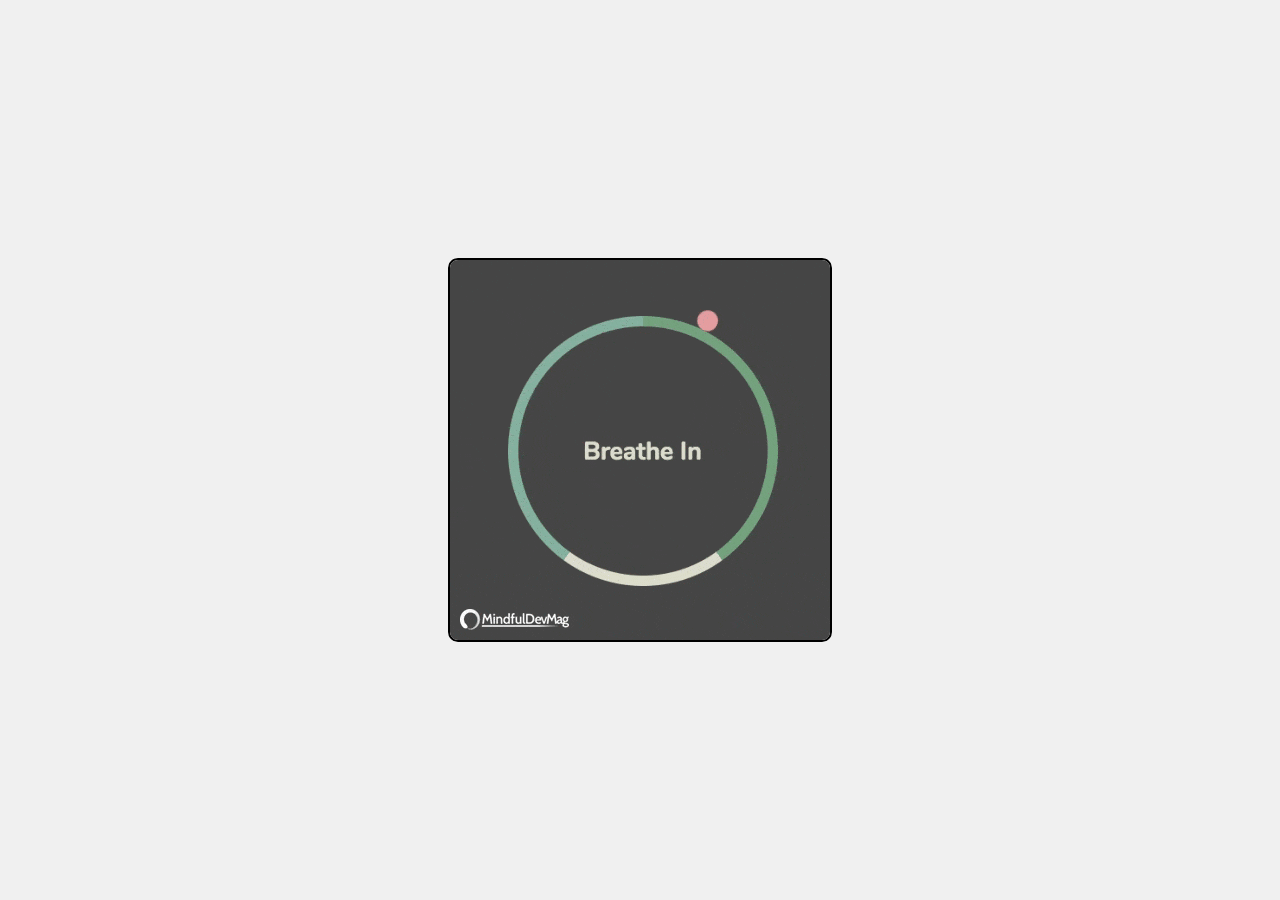
<file: breathe.html>
<!DOCTYPE html>
<html lang="en">
<head>
  <meta charset="UTF-8">
  <meta name="viewport" content="width=device-width, initial-scale=1.0">
  <title>Breathing GIF</title>
  <style>
    body {
      display: flex;
      justify-content: center;
      align-items: center;
      height: 100vh;
      margin: 0;
      background-color: #f0f0f0;
    }

    img {
      max-width: 100%;
      height: auto;
      border: 2px solid #000;
      border-radius: 10px;
    }
  </style>
</head>
<body>
  <img src="424-breathing.gif" alt="Breathing GIF">
</body>
</html>
</file>
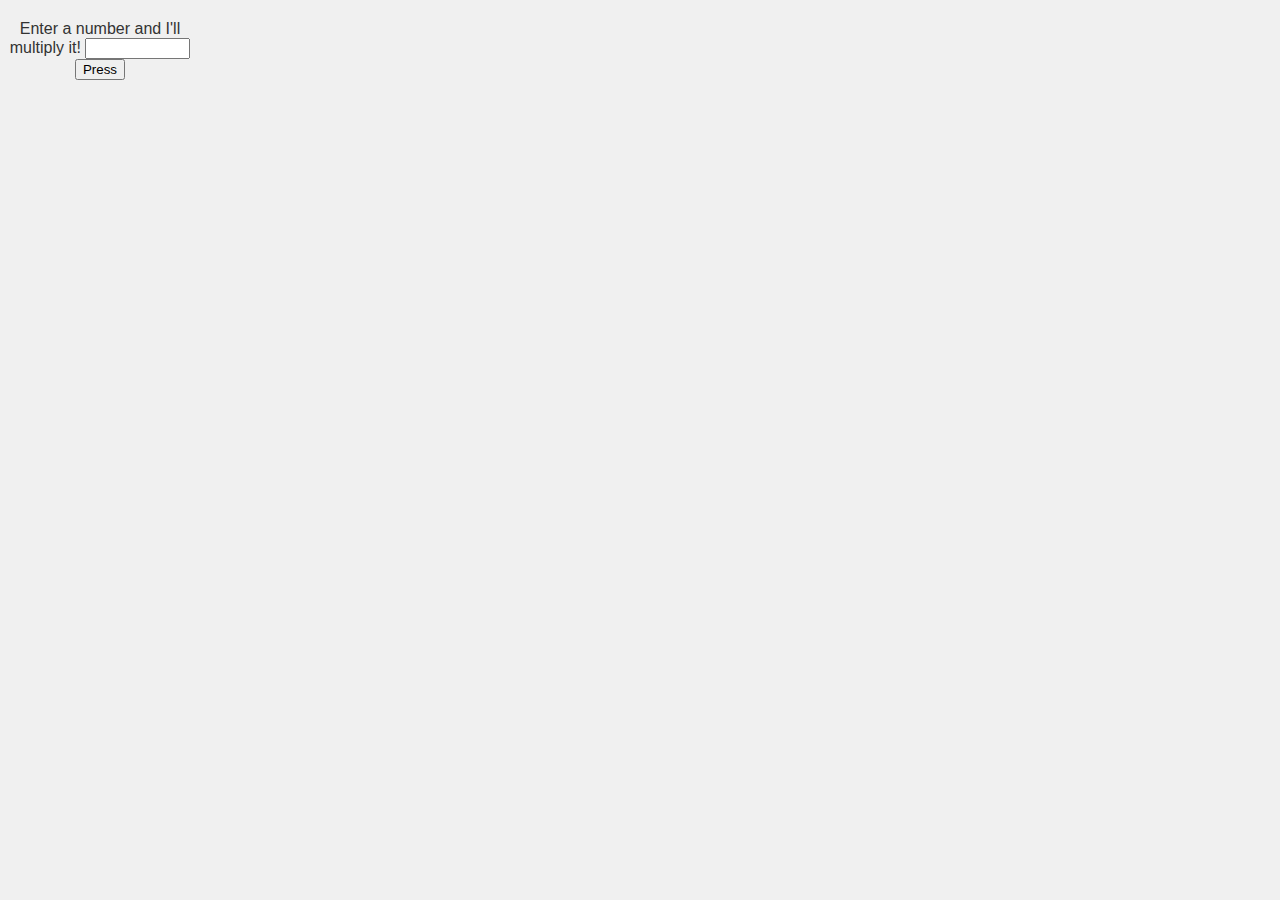
<file: popup.html>
<!DOCTYPE html>
<html>
<head>
  <title>Hello World</title>
  <link rel="stylesheet" href="styles.css">
</head>
<body>
  <div id="hello-container">
    <label for="name">Enter a number and I'll multiply it! </label>
    <input type = "text" id="name" name="name" size="10" />
    <form>  
        <input type="button" value="Press"/>
    </form>
  </div>
</body>
</html>
</file>
<file: styles.css>
body {
    width: 200px;
    height: 100px;
    font-family: Arial, sans-serif;
    text-align: center;
    display: flex;
    align-items: center;
    justify-content: center;
    margin: 0;
    background-color: #f0f0f0;
    color: #333;
  }
  
  h1 {
    font-size: 20px;
  }
</file>
